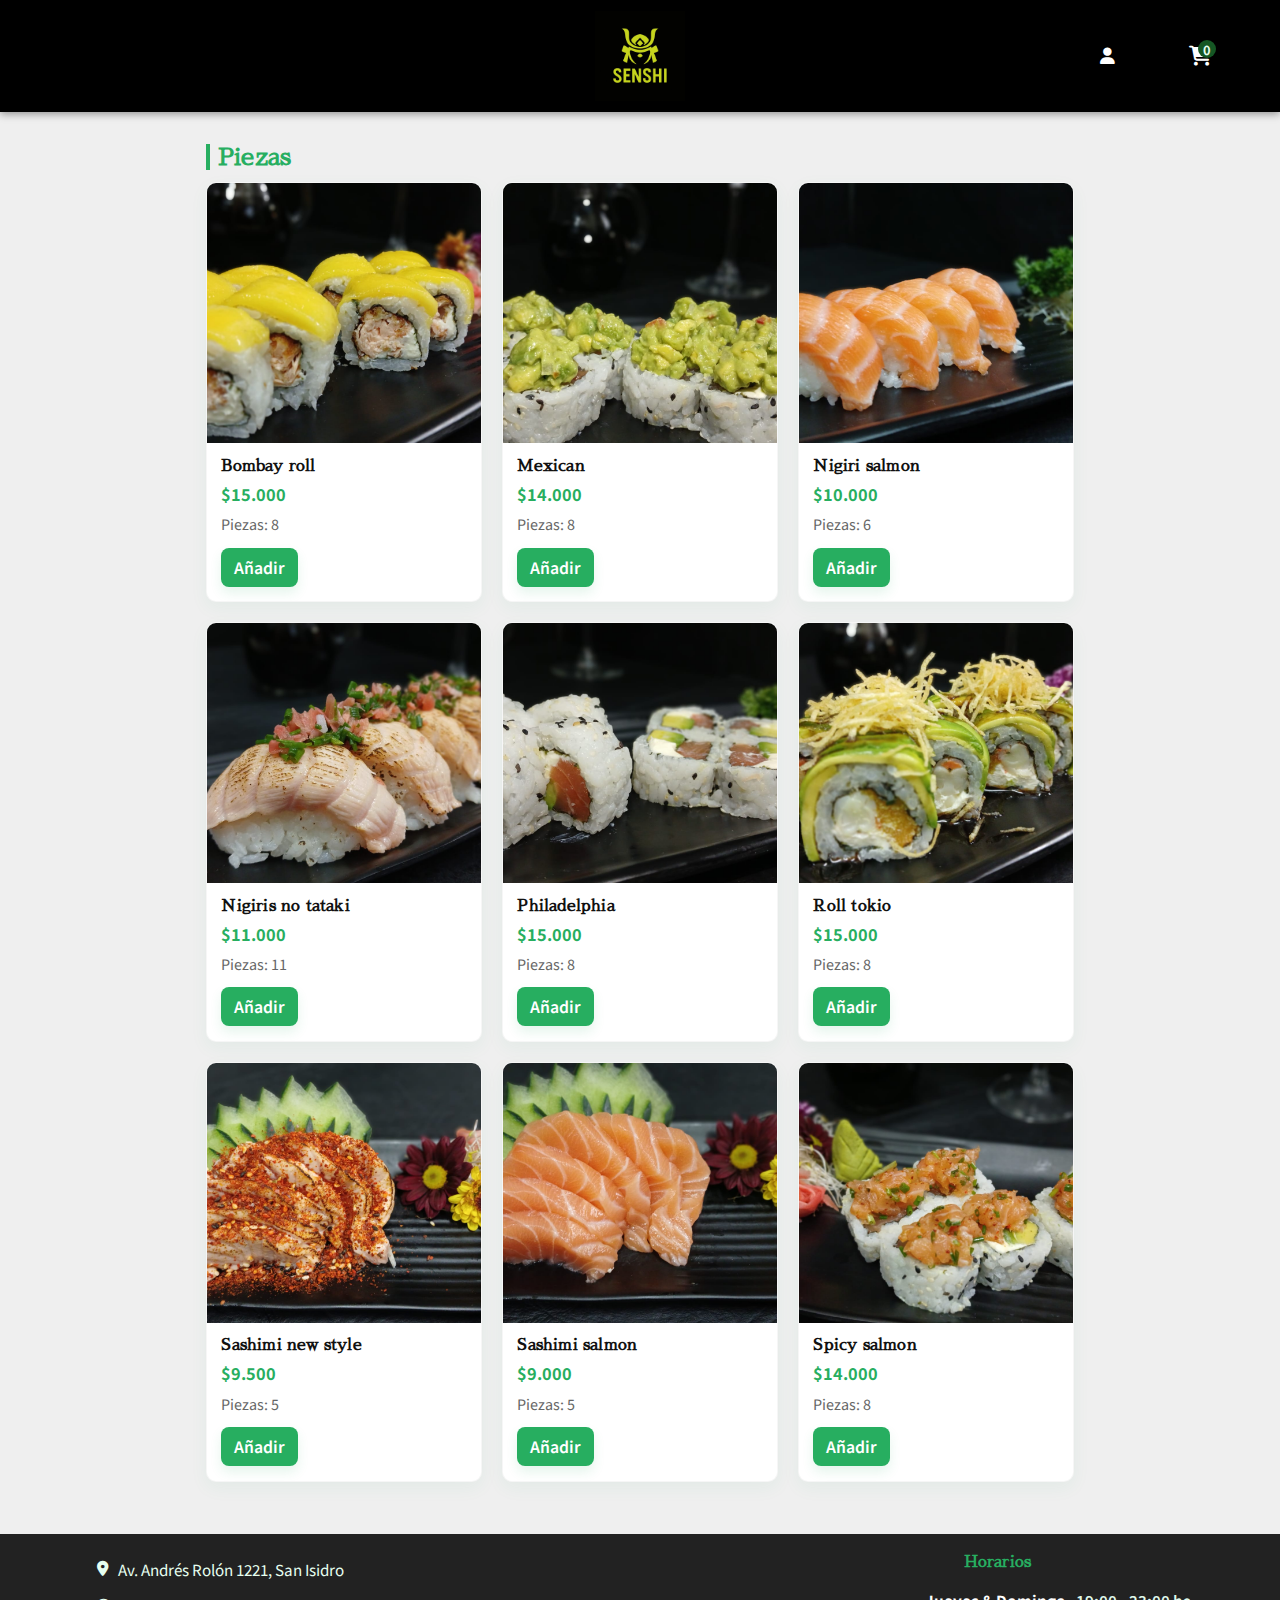
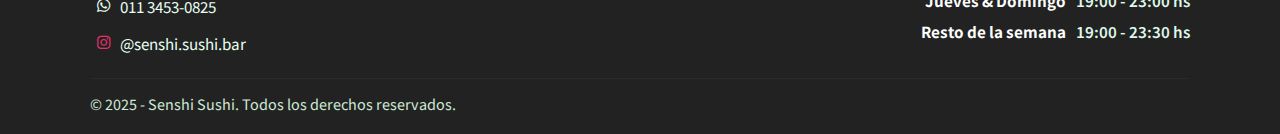
<file: index.html>
<!DOCTYPE html>
<html lang="es">
  <head>
    <meta charset="UTF-8" />
    <meta name="viewport" content="width=device-width, initial-scale=1.0" />
    <title>Senshi sushi</title>
    <link
      href="https://fonts.googleapis.com/css2?family=Sawarabi+Mincho&family=Noto+Sans+JP:wght@300;400;500;700&display=swap"
      rel="stylesheet"
    />
    <link
      rel="stylesheet"
      href="https://cdnjs.cloudflare.com/ajax/libs/font-awesome/6.4.0/css/all.min.css"
    />
    <link rel="stylesheet" href="styles/estilos.css" />
  </head>
  <body>
    <header class="header">
      <nav class="navbar">
        <button
          class="menu-icono hamburger"
          id="menuHamburguesa"
          aria-controls="menuDesplegable"
          aria-expanded="false"
          aria-label="Abrir menú"
        >
          <span class="linea" aria-hidden="true"></span>
          <span class="linea" aria-hidden="true"></span>
          <span class="linea" aria-hidden="true"></span>
        </button>

        <a href="index.html" class="logo" title="Inicio">
          <img src="img/Logo.jpg" alt="Logo del local" />
        </a>

        <button class="carrito" aria-label="Ver carrito">
          <i
            class="fa-solid fa-cart-shopping icono-carrito"
            aria-hidden="true"
          ></i>
          <span class="carrito-contador" aria-hidden="true">0</span>
        </button>

        <a href="login.html" class="user-desktop" title="Perfil">
          <i class="fa-solid fa-user" aria-hidden="true"></i>
        </a>
      </nav>

      <div class="menu-desplegable" id="menuDesplegable" hidden>
        <ul>
          <li>
            <a href="#"
              ><i class="fa-solid fa-user" aria-hidden="true"></i>Tu perfil</a
            >
          </li>
          <li>
            <a href="#"
              ><i class="fa-solid fa-info-circle" aria-hidden="true"></i>Quienes
              somos</a
            >
          </li>
          <li>
            <a href="login.html"
              ><i class="fa-solid fa-right-to-bracket" aria-hidden="true"></i>
              Ingresar</a
            >
          </li>
          <li>
            <a href="registro.html"
              ><i class="fa-solid fa-pen-to-square" aria-hidden="true"></i>
              Registrate</a
            >
          </li>
        </ul>
      </div>
    </header>

    <main class="contenido">
      <section class="piezas">
        <h2>Piezas</h2>

        <div class="grid-piezas">
          <article class="pieza">
            <img src="img/Bombay%20roll.jpg" alt="Bombay roll" />
            <div class="info">
              <h3>Bombay roll</h3>
              <p class="precio">$15.000</p>
              <p class="cantidad">Piezas: 8</p>
              <button class="btn-anadir" aria-label="Añadir Bombay roll">
                Añadir
              </button>
            </div>
          </article>

          <article class="pieza">
            <img src="img/Mexican.jpg" alt="Mexican" />
            <div class="info">
              <h3>Mexican</h3>
              <p class="precio">$14.000</p>
              <p class="cantidad">Piezas: 8</p>
              <button class="btn-anadir" aria-label="Añadir Mexican">
                Añadir
              </button>
            </div>
          </article>

          <article class="pieza">
            <img src="img/Nigiri%20salmon.jpg" alt="Nigiri salmon" />
            <div class="info">
              <h3>Nigiri salmon</h3>
              <p class="precio">$10.000</p>
              <p class="cantidad">Piezas: 6</p>
              <button class="btn-anadir" aria-label="Añadir Nigiri salmon">
                Añadir
              </button>
            </div>
          </article>

          <article class="pieza">
            <img src="img/Nigiris%20no%20tataki.jpg" alt="Nigiris no tataki" />
            <div class="info">
              <h3>Nigiris no tataki</h3>
              <p class="precio">$11.000</p>
              <p class="cantidad">Piezas: 11</p>
              <button class="btn-anadir" aria-label="Añadir Nigiris no tataki">
                Añadir
              </button>
            </div>
          </article>

          <article class="pieza">
            <img src="img/Philadelphia.jpg" alt="Philadelphia" />
            <div class="info">
              <h3>Philadelphia</h3>
              <p class="precio">$15.000</p>
              <p class="cantidad">Piezas: 8</p>
              <button class="btn-anadir" aria-label="Añadir Philadelphia">
                Añadir
              </button>
            </div>
          </article>

          <article class="pieza">
            <img src="img/Roll%20tokio.jpg" alt="Roll tokio" />
            <div class="info">
              <h3>Roll tokio</h3>
              <p class="precio">$15.000</p>
              <p class="cantidad">Piezas: 8</p>
              <button class="btn-anadir" aria-label="Añadir Roll tokio">
                Añadir
              </button>
            </div>
          </article>

          <article class="pieza">
            <img src="img/Sashimi%20new%20style.jpg" alt="Sashimi new style" />
            <div class="info">
              <h3>Sashimi new style</h3>
              <p class="precio">$9.500</p>
              <p class="cantidad">Piezas: 5</p>
              <button class="btn-anadir" aria-label="Añadir Sashimi new style">
                Añadir
              </button>
            </div>
          </article>

          <article class="pieza">
            <img src="img/Sashimi%20salmon.jpg" alt="Sashimi salmon" />
            <div class="info">
              <h3>Sashimi salmon</h3>
              <p class="precio">$9.000</p>
              <p class="cantidad">Piezas: 5</p>
              <button class="btn-anadir" aria-label="Añadir Sashimi salmon">
                Añadir
              </button>
            </div>
          </article>

          <article class="pieza">
            <img src="img/Spicy%20salmon.jpg" alt="Spicy salmon" />
            <div class="info">
              <h3>Spicy salmon</h3>
              <p class="precio">$14.000</p>
              <p class="cantidad">Piezas: 8</p>
              <button class="btn-anadir" aria-label="Añadir Spicy salmon">
                Añadir
              </button>
            </div>
          </article>
        </div>
      </section>
    </main>

    <footer class="footer">
      <div class="footer-container">
        <div class="footer-top">
          <div class="footer-info">
            <div class="contact-links">
              <a
                class="contact-link maps"
                href="https://www.google.com/maps/search/?api=1&query=Av.+Andr%C3%A9s+Rol%C3%B3n+1221%2C+San+Isidro"
                target="_blank"
                rel="noopener"
              >
                <i class="fa-solid fa-location-dot" aria-hidden="true"></i>
                Av. Andrés Rolón 1221, San Isidro
              </a>

              <a
                class="contact-link whatsapp"
                href="https://wa.me/5491134530825"
                target="_blank"
                rel="noopener"
              >
                <i class="fa-brands fa-whatsapp" aria-hidden="true"></i>
                011 3453-0825
              </a>

              <a
                class="contact-link instagram"
                href="https://www.instagram.com/senshi.sushi.bar?igsh=MWZ3MGZzYmhweGZqcw=="
                target="_blank"
                rel="noopener"
              >
                <i class="fa-brands fa-instagram" aria-hidden="true"></i>
                @senshi.sushi.bar
              </a>
            </div>
          </div>

          <div class="footer-horarios" aria-labelledby="horarios-title">
            <h3 id="horarios-title" class="horarios-title">Horarios</h3>

            <ul class="footer-horarios-list" aria-label="Horarios de atención">
              <li class="horarios-group">
                <span class="label">Jueves & Domingo</span>
                <span class="time">19:00 - 23:00 hs</span>
              </li>
              <li class="horarios-group">
                <span class="label">Resto de la semana</span>
                <span class="time">19:00 - 23:30 hs</span>
              </li>
            </ul>
          </div>
        </div>

        <div class="footer-bottom">
          <p class="copyright">
            &copy; 2025 - Senshi Sushi. Todos los derechos reservados.
          </p>
        </div>
      </div>
    </footer>

    <script>
      const menuHamburguesa = document.getElementById('menuHamburguesa')
      const menuDesplegable = document.getElementById('menuDesplegable')

      function abrirMenu() {
        menuDesplegable.removeAttribute('hidden')

        void menuDesplegable.offsetWidth
        menuDesplegable.classList.add('activo')
        menuHamburguesa.setAttribute('aria-expanded', 'true')
      }

      function cerrarMenu() {
        menuDesplegable.classList.remove('activo')
        menuHamburguesa.setAttribute('aria-expanded', 'false')

        const duracion = 220
        setTimeout(() => menuDesplegable.setAttribute('hidden', ''), duracion)
      }

      function toggleMenu(e) {
        e?.stopPropagation()
        if (menuDesplegable.classList.contains('activo')) cerrarMenu()
        else abrirMenu()
      }

      menuHamburguesa.addEventListener('click', toggleMenu)

      document.addEventListener('click', (e) => {
        if (
          !menuHamburguesa.contains(e.target) &&
          !menuDesplegable.contains(e.target)
        ) {
          if (menuDesplegable.classList.contains('activo')) cerrarMenu()
        }
      })

      document.addEventListener('keydown', (e) => {
        if (
          e.key === 'Escape' &&
          menuDesplegable.classList.contains('activo')
        ) {
          cerrarMenu()
          menuHamburguesa.focus()
        }
      })
    </script>
  </body>
</html>
</file>
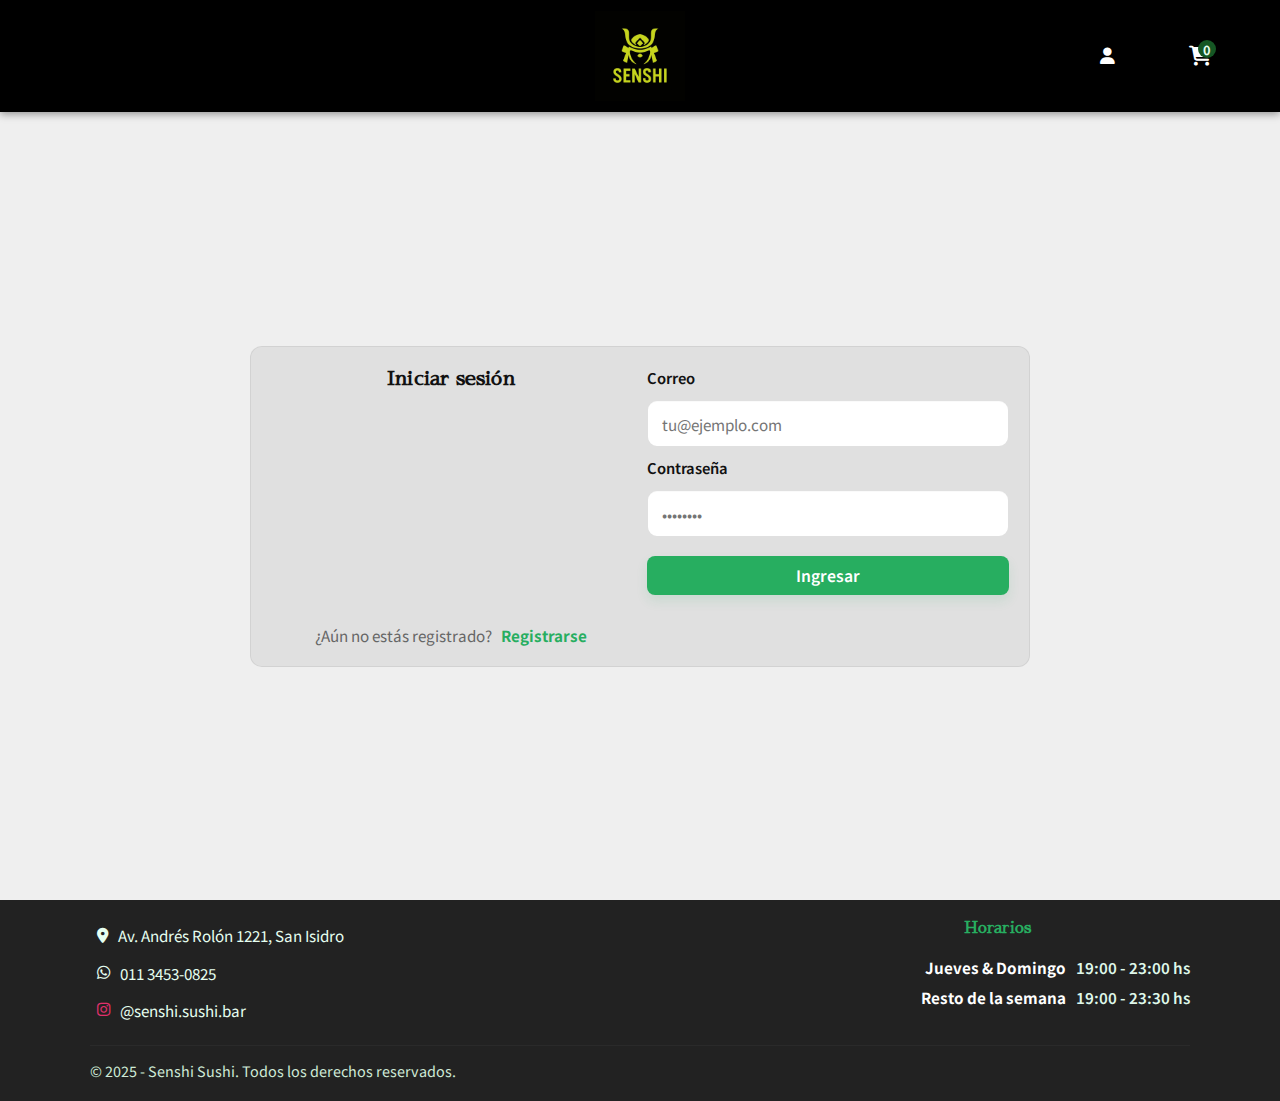
<file: login.html>
<!DOCTYPE html>
<html lang="es">
  <head>
    <meta charset="utf-8" />
    <meta name="viewport" content="width=device-width,initial-scale=1" />
    <title>Login - Senshi Sushi</title>
    <link
      href="https://fonts.googleapis.com/css2?family=Sawarabi+Mincho&family=Noto+Sans+JP:wght@300;400;500;700&display=swap"
      rel="stylesheet"
    />
    <link
      rel="stylesheet"
      href="https://cdnjs.cloudflare.com/ajax/libs/font-awesome/6.4.0/css/all.min.css"
    />
    <link rel="stylesheet" href="styles/estilos.css" />
  </head>
  <body>
    <header class="header">
      <nav class="navbar">
        <button
          class="menu-icono hamburger"
          id="menuHamburguesa"
          aria-controls="menuDesplegable"
          aria-expanded="false"
          aria-label="Abrir menú"
        >
          <span class="linea" aria-hidden="true"></span>
          <span class="linea" aria-hidden="true"></span>
          <span class="linea" aria-hidden="true"></span>
        </button>

        <a href="index.html" class="logo" title="Inicio">
          <img src="img/Logo.jpg" alt="Logo del local" />
        </a>

        <button class="carrito" aria-label="Ver carrito">
          <i
            class="fa-solid fa-cart-shopping icono-carrito"
            aria-hidden="true"
          ></i>
          <span class="carrito-contador" aria-hidden="true">0</span>
        </button>

        <a href="login.html" class="user-desktop" title="Perfil">
          <i class="fa-solid fa-user" aria-hidden="true"></i>
        </a>
      </nav>

      <div class="menu-desplegable" id="menuDesplegable" hidden>
        <ul>
          <li>
            <a href="#"
              ><i class="fa-solid fa-user" aria-hidden="true"></i>Tu perfil</a
            >
          </li>
          <li>
            <a href="#"
              ><i class="fa-solid fa-info-circle" aria-hidden="true"></i>Quienes
              somos</a
            >
          </li>
          <li>
            <a href="login.html"
              ><i class="fa-solid fa-right-to-bracket" aria-hidden="true"></i>
              Ingresar</a
            >
          </li>
          <li>
            <a href="registro.html"
              ><i class="fa-solid fa-pen-to-square" aria-hidden="true"></i>
              Registrate</a
            >
          </li>
        </ul>
      </div>
    </header>

    <main class="contenido">
      <div class="auth-container">
        <div class="auth-card card">
          <h2 style="text-align: center; margin-bottom: 0.6rem">
            Iniciar sesión
          </h2>

          <form action="#" method="post" novalidate>
            <label for="email">Correo</label>
            <input
              id="email"
              name="email"
              type="email"
              required
              placeholder="tu@ejemplo.com"
            />

            <label for="password">Contraseña</label>
            <input
              id="password"
              name="password"
              type="password"
              required
              placeholder="••••••••"
            />

            <button
              type="submit"
              class="btn-anadir"
              style="width: 100%; margin-top: 0.6rem"
            >
              Ingresar
            </button>
          </form>

          <p
            style="
              text-align: center;
              margin-top: 0.8rem;
              font-size: 0.95rem;
              color: #666;
            "
          >
            ¿Aún no estás registrado?
            <a
              href="registro.html"
              style="
                color: var(--primary, #27ae60);
                text-decoration: none;
                margin-left: 6px;
              "
              >Registrarse</a
            >
          </p>
        </div>
      </div>
    </main>

    <footer class="footer">
      <div class="footer-container">
        <div class="footer-top">
          <div class="footer-info">
            <div class="contact-links">
              <a
                class="contact-link maps"
                href="https://www.google.com/maps/search/?api=1&query=Av.+Andr%C3%A9s+Rol%C3%B3n+1221%2C+San+Isidro"
                target="_blank"
                rel="noopener"
              >
                <i class="fa-solid fa-location-dot" aria-hidden="true"></i>
                Av. Andrés Rolón 1221, San Isidro
              </a>

              <a
                class="contact-link whatsapp"
                href="https://wa.me/5491134530825"
                target="_blank"
                rel="noopener"
              >
                <i class="fa-brands fa-whatsapp" aria-hidden="true"></i>
                011 3453-0825
              </a>

              <a
                class="contact-link instagram"
                href="https://www.instagram.com/senshi.sushi.bar?igsh=MWZ3MGZzYmhweGZqcw=="
                target="_blank"
                rel="noopener"
              >
                <i class="fa-brands fa-instagram" aria-hidden="true"></i>
                @senshi.sushi.bar
              </a>
            </div>
          </div>

          <div class="footer-horarios" aria-labelledby="horarios-title">
            <h3 id="horarios-title" class="horarios-title">Horarios</h3>

            <ul class="footer-horarios-list" aria-label="Horarios de atención">
              <li class="horarios-group">
                <span class="label">Jueves & Domingo</span>
                <span class="time">19:00 - 23:00 hs</span>
              </li>
              <li class="horarios-group">
                <span class="label">Resto de la semana</span>
                <span class="time">19:00 - 23:30 hs</span>
              </li>
            </ul>
          </div>
        </div>

        <div class="footer-bottom">
          <p class="copyright">
            &copy; 2025 - Senshi Sushi. Todos los derechos reservados.
          </p>
        </div>
      </div>
    </footer>

    <script>
      const menuHamburguesa = document.getElementById('menuHamburguesa')
      const menuDesplegable = document.getElementById('menuDesplegable')

      function abrirMenu() {
        menuDesplegable.removeAttribute('hidden')
        void menuDesplegable.offsetWidth
        menuDesplegable.classList.add('activo')
        menuHamburguesa.setAttribute('aria-expanded', 'true')
      }
      function cerrarMenu() {
        menuDesplegable.classList.remove('activo')
        menuHamburguesa.setAttribute('aria-expanded', 'false')
        setTimeout(() => menuDesplegable.setAttribute('hidden', ''), 220)
      }
      function toggleMenu(e) {
        e?.stopPropagation()
        if (menuDesplegable.classList.contains('activo')) cerrarMenu()
        else abrirMenu()
      }
      menuHamburguesa.addEventListener('click', toggleMenu)
      document.addEventListener('click', (e) => {
        if (
          !menuHamburguesa.contains(e.target) &&
          !menuDesplegable.contains(e.target)
        ) {
          if (menuDesplegable.classList.contains('activo')) cerrarMenu()
        }
      })
      document.addEventListener('keydown', (e) => {
        if (
          e.key === 'Escape' &&
          menuDesplegable.classList.contains('activo')
        ) {
          cerrarMenu()
          menuHamburguesa.focus()
        }
      })
    </script>
  </body>
</html>
</file>
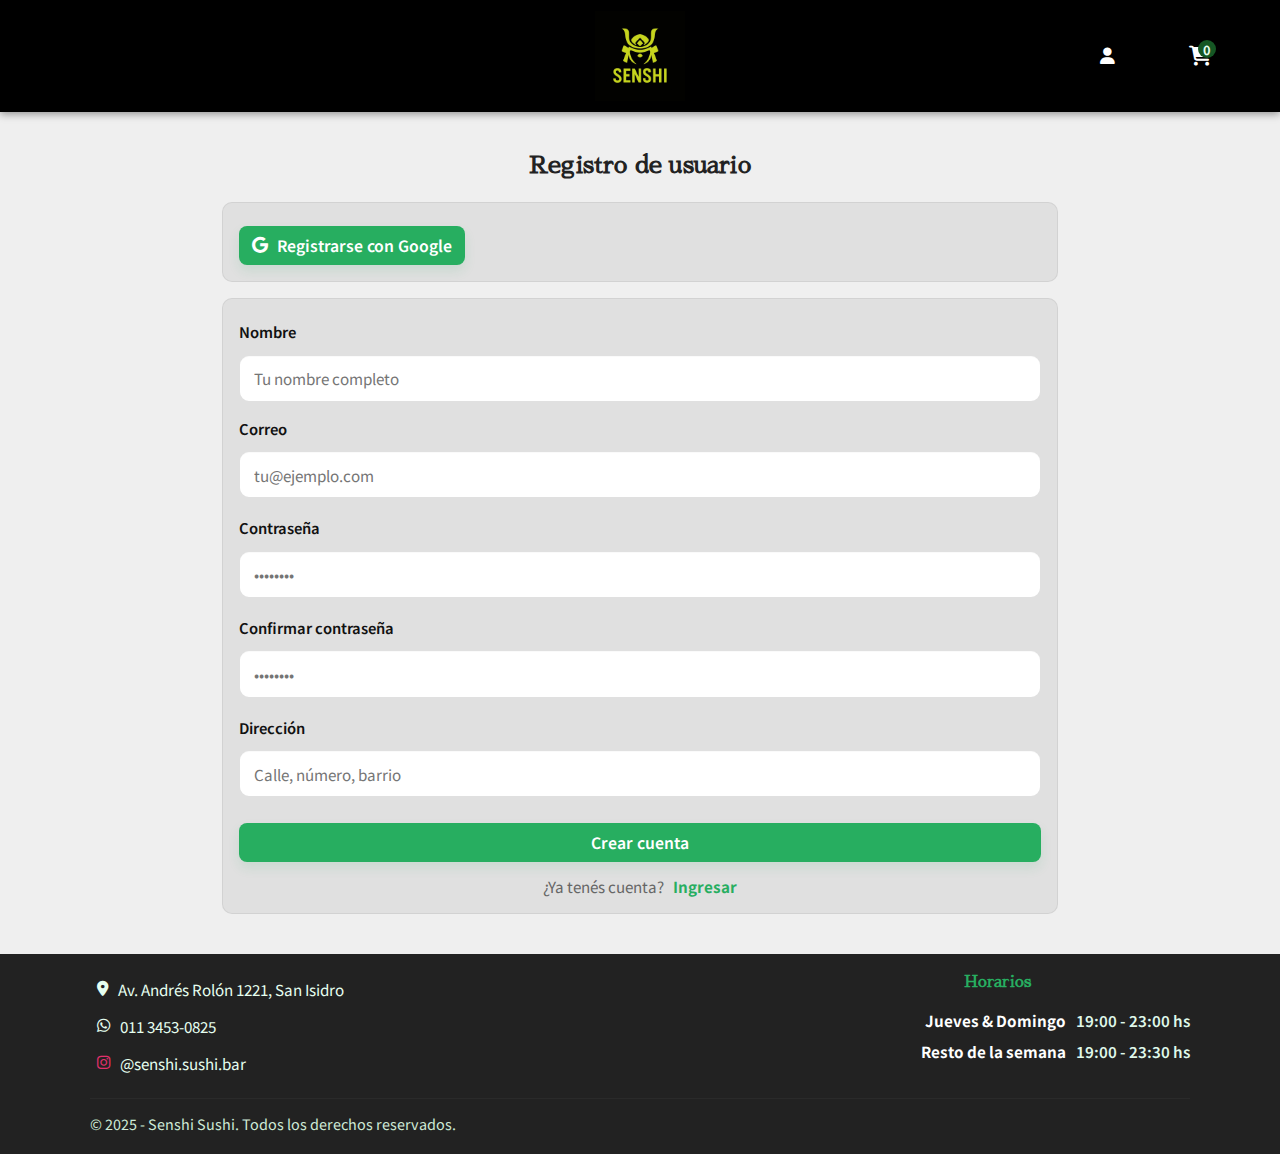
<file: registro.html>
<!DOCTYPE html>
<html lang="es">
  <head>
    <meta charset="utf-8" />
    <meta name="viewport" content="width=device-width,initial-scale=1" />
    <title>Registro - Senshi Sushi</title>
    <link
      href="https://fonts.googleapis.com/css2?family=Sawarabi+Mincho&family=Noto+Sans+JP:wght@300;400;500;700&display=swap"
      rel="stylesheet"
    />
    <link
      rel="stylesheet"
      href="https://cdnjs.cloudflare.com/ajax/libs/font-awesome/6.4.0/css/all.min.css"
    />
    <link rel="stylesheet" href="styles/estilos.css" />
  </head>
  <body>
    <header class="header">
      <nav class="navbar">
        <button
          class="menu-icono hamburger"
          id="menuHamburguesa"
          aria-controls="menuDesplegable"
          aria-expanded="false"
          aria-label="Abrir menú"
        >
          <span class="linea" aria-hidden="true"></span>
          <span class="linea" aria-hidden="true"></span>
          <span class="linea" aria-hidden="true"></span>
        </button>

        <a href="index.html" class="logo" title="Inicio">
          <img src="img/Logo.jpg" alt="Logo del local" />
        </a>

        <button class="carrito" aria-label="Ver carrito">
          <i
            class="fa-solid fa-cart-shopping icono-carrito"
            aria-hidden="true"
          ></i>
          <span class="carrito-contador" aria-hidden="true">0</span>
        </button>

        <a href="login.html" class="user-desktop" title="Perfil">
          <i class="fa-solid fa-user" aria-hidden="true"></i>
        </a>
      </nav>

      <div class="menu-desplegable" id="menuDesplegable" hidden>
        <ul>
          <li>
            <a href="#"
              ><i class="fa-solid fa-user" aria-hidden="true"></i>Tu perfil</a
            >
          </li>
          <li>
            <a href="#"
              ><i class="fa-solid fa-info-circle" aria-hidden="true"></i>Quienes
              somos</a
            >
          </li>
          <li>
            <a href="login.html"
              ><i class="fa-solid fa-right-to-bracket" aria-hidden="true"></i>
              Ingresar</a
            >
          </li>
          <li>
            <a href="registro.html"
              ><i class="fa-solid fa-pen-to-square" aria-hidden="true"></i>
              Registrate</a
            >
          </li>
        </ul>
      </div>
    </header>

    <main class="contenido">
      <div
        style="
          max-width: 920px;
          margin: 2.5rem auto;
          padding: 0 1rem;
          display: grid;
          grid-template-columns: 1fr;
          gap: 1rem;
        "
      >
        <h2 style="text-align: center; margin: 0 0 0.5rem">
          Registro de usuario
        </h2>

        <div
          style="
            display: grid;
            gap: 1rem;
            grid-template-columns: 1fr;
            align-items: start;
          "
        >
          <div
            class="card auth-form"
            style="padding: 1rem; border-radius: 10px"
          >
            <button
              id="btnGoogle"
              class="btn-anadir"
              type="button"
              style="
                display: flex;
                align-items: center;
                gap: 0.6rem;
                justify-content: center;
              "
            >
              <i class="fa-brands fa-google" aria-hidden="true"></i>
              Registrarse con Google
            </button>
          </div>

          <div
            class="card auth-form"
            style="padding: 1rem; border-radius: 10px"
          >
            <form action="#" method="post" novalidate>
              <label
                for="r-nombre"
                style="display: block; margin-top: 0.4rem; font-weight: 600"
                >Nombre</label
              >
              <input
                id="r-nombre"
                name="nombre"
                type="text"
                required
                placeholder="Tu nombre completo"
              />

              <label
                for="r-email"
                style="display: block; margin-top: 0.4rem; font-weight: 600"
                >Correo</label
              >
              <input
                id="r-email"
                name="email"
                type="email"
                required
                placeholder="tu@ejemplo.com"
              />

              <label
                for="r-password"
                style="display: block; margin-top: 0.6rem; font-weight: 600"
                >Contraseña</label
              >
              <input
                id="r-password"
                name="password"
                type="password"
                required
                placeholder="••••••••"
              />

              <label
                for="r-password2"
                style="display: block; margin-top: 0.6rem; font-weight: 600"
                >Confirmar contraseña</label
              >
              <input
                id="r-password2"
                name="password2"
                type="password"
                required
                placeholder="••••••••"
              />

              <label
                for="direccion"
                style="display: block; margin-top: 0.6rem; font-weight: 600"
                >Dirección</label
              >
              <input
                id="direccion"
                name="direccion"
                type="text"
                placeholder="Calle, número, barrio"
              />

              <button
                type="submit"
                class="btn-anadir"
                style="width: 100%; margin-top: 1rem"
              >
                Crear cuenta
              </button>
            </form>

            <p
              style="
                text-align: center;
                margin-top: 0.8rem;
                font-size: 0.95rem;
                color: #666;
              "
            >
              ¿Ya tenés cuenta?
              <a
                href="login.html"
                style="
                  color: var(--primary, #27ae60);
                  text-decoration: none;
                  margin-left: 6px;
                "
                >Ingresar</a
              >
            </p>
          </div>
        </div>
      </div>
    </main>

    <footer class="footer">
      <div class="footer-container">
        <div class="footer-top">
          <div class="footer-info">
            <div class="contact-links">
              <a
                class="contact-link maps"
                href="https://www.google.com/maps/search/?api=1&query=Av.+Andr%C3%A9s+Rol%C3%B3n+1221%2C+San+Isidro"
                target="_blank"
                rel="noopener"
              >
                <i class="fa-solid fa-location-dot" aria-hidden="true"></i>
                Av. Andrés Rolón 1221, San Isidro
              </a>

              <a
                class="contact-link whatsapp"
                href="https://wa.me/5491134530825"
                target="_blank"
                rel="noopener"
              >
                <i class="fa-brands fa-whatsapp" aria-hidden="true"></i>
                011 3453-0825
              </a>

              <a
                class="contact-link instagram"
                href="https://www.instagram.com/senshi.sushi.bar?igsh=MWZ3MGZzYmhweGZqcw=="
                target="_blank"
                rel="noopener"
              >
                <i class="fa-brands fa-instagram" aria-hidden="true"></i>
                @senshi.sushi.bar
              </a>
            </div>
          </div>

          <div class="footer-horarios" aria-labelledby="horarios-title">
            <h3 id="horarios-title" class="horarios-title">Horarios</h3>

            <ul class="footer-horarios-list" aria-label="Horarios de atención">
              <li class="horarios-group">
                <span class="label">Jueves & Domingo</span>
                <span class="time">19:00 - 23:00 hs</span>
              </li>
              <li class="horarios-group">
                <span class="label">Resto de la semana</span>
                <span class="time">19:00 - 23:30 hs</span>
              </li>
            </ul>
          </div>
        </div>

        <div class="footer-bottom">
          <p class="copyright">
            &copy; 2025 - Senshi Sushi. Todos los derechos reservados.
          </p>
        </div>
      </div>
    </footer>

    <script>
      const menuHamburguesa = document.getElementById('menuHamburguesa')
      const menuDesplegable = document.getElementById('menuDesplegable')

      function abrirMenu() {
        menuDesplegable.removeAttribute('hidden')
        void menuDesplegable.offsetWidth
        menuDesplegable.classList.add('activo')
        menuHamburguesa.setAttribute('aria-expanded', 'true')
      }
      function cerrarMenu() {
        menuDesplegable.classList.remove('activo')
        menuHamburguesa.setAttribute('aria-expanded', 'false')
        setTimeout(() => menuDesplegable.setAttribute('hidden', ''), 220)
      }
      function toggleMenu(e) {
        e?.stopPropagation()
        if (menuDesplegable.classList.contains('activo')) cerrarMenu()
        else abrirMenu()
      }
      menuHamburguesa.addEventListener('click', toggleMenu)
      document.addEventListener('click', (e) => {
        if (
          !menuHamburguesa.contains(e.target) &&
          !menuDesplegable.contains(e.target)
        ) {
          if (menuDesplegable.classList.contains('activo')) cerrarMenu()
        }
      })
      document.addEventListener('keydown', (e) => {
        if (
          e.key === 'Escape' &&
          menuDesplegable.classList.contains('activo')
        ) {
          cerrarMenu()
          menuHamburguesa.focus()
        }
      })
    </script>
  </body>
</html>
</file>
<file: styles/estilos.css>
* {
  margin: 0;
  padding: 0;
  box-sizing: border-box;
}

body {
  font-family: 'Segoe UI', Arial, sans-serif;
  background: #fafafa;
  color: #222;
}

body {
  background-color: #f8f8f8;
  color: #333;
}

.header {
  background: #000;
  color: #fff;
  box-shadow: 0 2px 8px rgba(0, 0, 0, 0.4);
}

.navbar {
  display: flex;
  align-items: center;
  justify-content: space-between;
  padding: 0.7rem 1.2rem;
  max-width: 900px;
  margin: 0 auto;
  position: relative;
}

.menu-icono,
.carrito {
  width: 40px;
  height: 40px;
  display: inline-flex;
  align-items: center;
  justify-content: center;
  background: transparent;
  border: none;
  cursor: pointer;
  padding: 0;
  color: #fff;
}

.icono-menu,
.icono-carrito {
  font-size: 1.25rem;
  line-height: 1;
  width: 28px;
  height: 28px;
  display: inline-flex;
  align-items: center;
  justify-content: center;
  pointer-events: none;
  color: #fff !important;
}

.logo img {
  height: 56px;
  width: auto;
  display: block;
}

.carrito {
  position: relative;
}

.carrito-contador {
  position: absolute;
  top: 4px;
  right: 4px;
  background: #d32f2f;
  color: #fff;
  font-size: 0.8rem;
  border-radius: 50%;
  width: 18px;
  height: 18px;
  display: flex;
  align-items: center;
  justify-content: center;
  z-index: 2;
}

.menu-desplegable {
  position: absolute;
  top: 60px;
  left: 0;
  width: 100%;
  background: #fff;
  box-shadow: 0 4px 16px rgba(0, 0, 0, 0.08);
  z-index: 60;

  display: block;
  visibility: hidden;
  opacity: 0;
  transform: translateY(-8px);
  transition: opacity 200ms ease, transform 200ms ease,
    visibility 0s linear 200ms;
  pointer-events: none;
}

.menu-desplegable.activo {
  display: block !important;
  visibility: visible;
  opacity: 1;
  transform: translateY(0);
  transition-delay: 0s;
  pointer-events: auto;
}

.menu-desplegable[hidden] {
  visibility: hidden;
  opacity: 0;
  pointer-events: none;
}

.menu-desplegable ul {
  list-style: none;
  padding: 1rem 0;
}

.menu-desplegable li {
  padding: 0;
}

.menu-desplegable a {
  display: block;
  padding: 0.8rem 1.5rem;
  text-decoration: none;
  color: #222;
  font-size: 1rem;
  transition: color 150ms ease, background-color 150ms ease;
  border-radius: 6px;
}

.menu-desplegable li:hover {
  background: rgba(39, 174, 96, 0.06);
}

.menu-desplegable a:hover,
.menu-desplegable li:hover a,
.menu-desplegable a:focus {
  color: var(--primary);
  outline: none;
}

.menu-desplegable a i {
  margin-right: 0.6rem;
  width: 1.05rem;
  text-align: center;
  color: var(--primary, #27ae60);
}

.contenido {
  max-width: 900px;
  margin: 2rem auto;
  padding: 0 1rem;
}

.contenido > div {
  max-width: 1200px !important;
  width: 100%;
  margin: 2.5rem auto !important;
  padding: 0 1rem !important;
  box-sizing: border-box;
  display: grid;
  gap: 1rem;
}

.card {
  background: var(--card-bg, #fff);
  border-radius: 12px;
  padding: 1.25rem;
  box-shadow: 0 8px 20px rgba(0, 0, 0, 0.06);
  border: 1px solid rgba(0, 0, 0, 0.04);
}

.contenido > div > div {
  display: grid;
  gap: 1rem;
  grid-template-columns: 1fr;
}
@media (min-width: 900px) {
  .contenido > div > div {
    grid-template-columns: 360px 1fr;
    align-items: start;
  }
}

.card form {
  display: flex;
  flex-direction: column;
  gap: 0.6rem;
}

.card label {
  font-size: 0.92rem;
  color: #333;
  margin-bottom: 0.18rem;
  font-weight: 600;
}

.card input[type='text'],
.card input[type='email'],
.card input[type='password'],
.card input[type='tel'],
.card textarea {
  width: 100%;
  padding: 0.72rem 0.9rem;
  border: 1px solid rgba(0, 0, 0, 0.12);
  border-radius: 10px;
  background: #fff;
  color: #111;
  font-size: 0.95rem;
  box-shadow: inset 0 1px 0 rgba(0, 0, 0, 0.02);
  transition: border-color 150ms ease, box-shadow 150ms ease,
    transform 120ms ease;
  box-sizing: border-box;
}

.card textarea {
  min-height: 90px;
  resize: vertical;
}

.card input:focus,
.card textarea:focus {
  outline: none;
  border-color: var(--primary, #27ae60);
  box-shadow: 0 6px 18px rgba(39, 174, 96, 0.08);
  transform: translateY(-1px);
}

.btn-anadir {
  display: inline-flex;
  align-items: center;
  justify-content: center;
  gap: 0.5rem;
  background: var(--primary, #27ae60);
  color: #fff;
  border: none;
  padding: 0.65rem 0.9rem;
  border-radius: 10px;
  cursor: pointer;
  font-weight: 700;
  font-size: 0.98rem;
  transition: background 130ms ease, transform 110ms ease, box-shadow 110ms ease;
  box-shadow: 0 8px 18px rgba(39, 174, 96, 0.12);
}

.btn-anadir:hover {
  background: var(--primary-dark, #1f8a4a);
  transform: translateY(-3px);
  box-shadow: 0 12px 28px rgba(39, 174, 96, 0.14);
}

.btn-anadir .fa-google,
.card .fa-google {
  font-size: 1.05rem;
}

.card p {
  margin: 0.5rem 0 0;
  font-size: 0.95rem;
  color: #666;
}
.card p a {
  color: var(--primary, #27ae60);
  text-decoration: none;
  font-weight: 700;
}

.auth-card,
.card {
  width: 100%;
  box-sizing: border-box;
}
.auth-card,
.card.auth-form {
  background: #e0e0e0;
  color: #111;
  border-radius: 12px;
  padding: 1.25rem;
  border: 1px solid rgba(0, 0, 0, 0.06);
  box-shadow: none;
}

.auth-card h2,
.card.auth-form h2 {
  margin: 0 0 0.9rem;
  text-align: center;
  color: #111;
  font-weight: 700;
  font-size: 1.25rem;
}

.auth-card label,
.card.auth-form label,
.auth-card input,
.card.auth-form input,
.auth-card textarea,
.card.auth-form textarea {
  color: #111;
}

.auth-card input,
.card.auth-form input,
.auth-card textarea,
.card.auth-form textarea {
  background: #fff;
  border: 1px solid rgba(0, 0, 0, 0.12);
  color: #111;
}

.auth-container,
.auth-card {
  box-sizing: border-box;
}

.footer {
  background: #222;
  color: #fff;
  padding: 1.25rem 1rem;
  font-size: 0.95rem;
}

.footer-container {
  max-width: 1100px;
  margin: 0 auto;
  width: 100%;
}

.footer-top {
  display: flex;
  flex-direction: column;
  gap: 1rem;
  align-items: stretch;
  justify-content: space-between;
}

.footer-info .contact-links {
  display: flex;
  flex-direction: column;
  gap: 0.45rem;
  align-items: flex-start;
}

.footer-horarios {
  display: flex;
  flex-direction: column;
  gap: 0.6rem;
  align-items: center;
  padding: 0;
  margin: 0;
}

.horarios-title {
  margin: 0 0 0.25rem 0;
  color: var(--primary, #27ae60);
  font-size: 1rem;
  text-align: center;
  width: 100%;
  font-weight: 600;
}

.footer-horarios-list {
  list-style: none;
  padding: 0;
  margin: 0;
  display: flex;
  flex-direction: column;
  gap: 0.35rem;
  align-items: center;
}

.footer-horarios-list li.horarios-group {
  display: flex;
  gap: 0.6rem;
  align-items: baseline;
  justify-content: center;
  color: #e6fff0;
}

.footer-horarios-list .label {
  font-weight: 700;
  color: #fff;
}

.footer-horarios-list .time {
  color: #dff8ea;
  font-weight: 600;
}

.contact-link.instagram i {
  color: #e1306c;
}
.contact-link.instagram {
  color: #e6fff0;
}

.footer-bottom {
  margin-top: 1rem;
  border-top: 1px solid rgba(255, 255, 255, 0.04);
  padding-top: 0.9rem;
  text-align: center;
  color: #cfead7;
  font-size: 0.9rem;
}

.footer-horarios .horarios-title {
  display: block;
  margin: 0 0 0.5rem;
  text-align: center;
  width: 100%;
}

@media (min-width: 700px) {
  .footer-horarios {
    align-items: flex-end;
  }
  .footer-horarios .horarios-title {
    align-self: center;
    max-width: 220px;
    margin-left: auto;
    margin-right: auto;
    text-align: center;
  }
  .footer-horarios-list {
    align-items: flex-end;
  }
}

@media (min-width: 700px) {
  .footer-top {
    flex-direction: row;
    gap: 2rem;
    align-items: flex-start;
  }
  .footer-info {
    flex: 1 1 60%;
  }
  .footer-horarios {
    flex: 0 0 35%;
    text-align: right;
    align-items: flex-end;
  }
  .horarios-title {
    text-align: center;
    width: 100%;
    margin-bottom: 0.6rem;
  }
  .footer-horarios-list {
    align-items: flex-end;
  }
  .footer-bottom {
    text-align: left;
    margin-top: 1.25rem;
  }
}

.contact-link {
  color: #e6fff0;
  text-decoration: none;
  padding: 0.25rem 0.45rem;
  border-radius: 6px;
  display: inline-flex;
  gap: 0.6rem;
  align-items: center;
}
.contact-link:hover {
  background: rgba(39, 174, 96, 0.08);
  color: #fff;
}

.carrito-contador {
  background: #155724;
  color: #e6fff0;
  font-weight: 700;
}

@media (min-width: 601px) and (max-width: 1024px) {
  .navbar {
    justify-content: space-between;
    padding: 0.9rem 1.2rem;
    max-width: 1100px;
  }

  .menu-icono {
    display: inline-flex;
  }

  .logo img {
    height: 72px;
  }

  .carrito {
    position: relative;
    right: 0;
  }

  .menu-desplegable {
    display: none;
    opacity: 0;
    pointer-events: none;
  }
}

@media (min-width: 1025px) {
  .navbar {
    justify-content: center;
    gap: 140px;
    max-width: 1200px;
  }

  .menu-icono {
    display: none;
  }

  .logo img {
    height: 90px;
  }

  .carrito {
    position: absolute;
    right: 40px;
  }

  .menu-desplegable {
    display: none !important;
  }
}

@media (max-width: 600px) {
  .navbar {
    padding: 0.7rem 0.7rem;
  }
  .logo img {
    height: 44px;
  }
  .menu-desplegable {
    display: none;
    opacity: 0;
    pointer-events: none;
  }
}

.menu-icono.hamburger {
  display: inline-flex;
  flex-direction: column;
  align-items: center;
  justify-content: center;
  width: 40px;
  height: 40px;
  background: transparent;
  border: none;
  padding: 0;
  cursor: pointer;
  z-index: 50;
}

.menu-icono.hamburger .linea {
  display: block;
  width: 22px;
  height: 2px;
  background: #fff !important;
  margin: 3px 0;
  border-radius: 2px;
  transition: background-color 180ms ease, opacity 180ms ease,
    transform 200ms ease;
  pointer-events: none;
}

.menu-icono.hamburger:focus {
  outline: none;
  box-shadow: none;
}

@media (max-width: 1024px) {
  .menu-icono.hamburger {
    display: inline-flex !important;
  }
}
@media (min-width: 1025px) {
  .menu-icono.hamburger {
    display: none;
  }
}

.grid-piezas {
  display: grid;
  gap: 1rem;
  grid-template-columns: repeat(auto-fill, minmax(200px, 1fr));
  align-items: start;
}

.pieza {
  background: #fff;
  border-radius: 8px;
  overflow: hidden;
  display: flex;
  flex-direction: column;
  box-shadow: 0 1px 6px rgba(0, 0, 0, 0.04);
}

.pieza img {
  width: 100%;
  height: 180px;
  object-fit: cover;
  display: block;
}

.pieza .info {
  padding: 0.75rem 0.9rem;
}

@media (min-width: 601px) and (max-width: 1024px) {
  .grid-piezas {
    grid-template-columns: repeat(auto-fill, minmax(220px, 1fr));
    gap: 1.1rem;
  }
  .pieza img {
    height: 220px;
  }
}

@media (min-width: 1025px) {
  .grid-piezas {
    grid-template-columns: repeat(auto-fill, minmax(240px, 1fr));
    gap: 1.25rem;
  }
  .pieza img {
    height: 260px;
  }
}

:root {
  --primary: #27ae60;
  --primary-dark: #1f8a4a;
  --muted-bg: #f6fff7;
  --card-bg: #ffffff;
  --text: #222;
}

body {
  background: linear-gradient(180deg, #fbfffb 0%, var(--muted-bg) 100%);
  color: var(--text);
}

.piezas h2 {
  color: var(--primary);
  font-size: 1.5rem;
  margin: 1rem 0 0.75rem;
  padding-left: 0.5rem;
  border-left: 4px solid var(--primary);
  font-weight: 600;
}

.pieza {
  background: var(--card-bg);
  border-radius: 10px;
  overflow: hidden;
  display: flex;
  flex-direction: column;
  box-shadow: 0 6px 18px rgba(39, 174, 96, 0.06);
  transition: transform 180ms ease, box-shadow 180ms ease;
  border: 1px solid rgba(34, 34, 34, 0.04);
}

.pieza:hover {
  transform: translateY(-6px);
  box-shadow: 0 12px 30px rgba(39, 174, 96, 0.1);
}

.pieza img {
  width: 100%;
  height: 180px;
  object-fit: cover;
  display: block;
  background: #eee;
}

.pieza .info {
  padding: 0.9rem;
  display: flex;
  flex-direction: column;
  gap: 0.45rem;
  flex-grow: 1;
}

.pieza .info h3 {
  font-size: 1rem;
  margin: 0;
  color: #111;
}

.precio {
  font-weight: 700;
  color: var(--primary);
  font-size: 1.02rem;
}

.cantidad {
  color: #666;
  font-size: 0.9rem;
}

.btn-anadir {
  margin-top: 0.4rem;
  background: var(--primary);
  color: #fff;
  border: none;
  padding: 0.5rem 0.8rem;
  border-radius: 8px;
  cursor: pointer;
  font-weight: 600;
  align-self: start;
  transition: background 150ms ease, transform 120ms ease;
  box-shadow: 0 6px 12px rgba(39, 174, 96, 0.12);
}

.btn-anadir:hover {
  background: var(--primary-dark);
  transform: translateY(-2px);
}

@media (max-width: 600px) {
  .pieza img {
    height: 160px;
  }
  .btn-anadir {
    padding: 0.45rem 0.7rem;
  }
}

@media (min-width: 601px) and (max-width: 1024px) {
  .pieza img {
    height: 220px;
  }
}

@media (min-width: 1025px) {
  .pieza img {
    height: 260px;
  }
}

footer .footer-horarios {
  list-style: none !important;
  margin: 0 !important;
  padding: 0 !important;
  padding-left: 0 !important;
}
footer .footer-horarios li {
  list-style: none !important;
  margin: 0;
  padding: 0.08rem 0;
  text-align: center;
}

footer .footer-horarios li::marker {
  content: '' !important;
  color: transparent !important;
  font-size: 0 !important;
}

body {
  background: #202124 !important;
  color: #e8eaed !important;
}

body {
  background: #efefef !important;
  color: #222 !important;
}

.user-desktop {
  display: none;
  color: #fff;
  text-decoration: none;
  margin-left: 0.6rem;
  align-items: center;
  justify-content: center;
  font-size: 1.05rem;
}

@media (min-width: 1025px) {
  .user-desktop {
    display: inline-flex;
  }
}

.user-desktop i {
  pointer-events: none;
}

@media (min-width: 1025px) {
  .carrito {
    position: absolute;
    right: 20px;
    top: 50%;
    transform: translateY(-50%);
  }

  .user-desktop {
    display: inline-flex;
    position: absolute;
    right: 125px;
    top: 50%;
    transform: translateY(-50%);
    color: #fff;
    text-decoration: none;
    font-size: 1.05rem;
    gap: 8px;
    align-items: center;
    justify-content: center;
  }
}

.menu-icono.hamburger .linea,
.icono-carrito,
.user-desktop i {
  color: #fff !important;
  fill: #fff !important;
}

.user-desktop {
  margin-left: 0 !important;
}

:root {
  --header-height: 72px;
  --footer-height: 120px;
}

.header {
  min-height: var(--header-height);
}

.footer {
  min-height: var(--footer-height);
  box-sizing: border-box;
}

.auth-container {
  min-height: calc(100vh - var(--header-height) - var(--footer-height));
  display: flex;
  align-items: center;
  justify-content: center;
  padding: 2rem 1rem;
  box-sizing: border-box;
  width: 100%;
}

.auth-card {
  width: min(880px, 94%);
  max-width: 980px;
  box-sizing: border-box;
}

@media (min-width: 1200px) {
  .auth-card {
    width: 780px;
  }
}

@media (max-width: 480px) {
  .auth-card {
    width: 96%;
    padding: 1rem;
  }
}

.grid-piezas {
  padding-bottom: 1rem;
}

@media (min-width: 601px) and (max-width: 1024px) {
  .grid-piezas {
    padding-bottom: 1.1rem;
  }
}

@media (min-width: 1025px) {
  .grid-piezas {
    padding-bottom: 1.25rem;
  }
}

:root {
  --font-heading: 'Sawarabi Mincho', serif;
  --font-body: 'Noto Sans JP', system-ui, -apple-system, 'Segoe UI', Roboto,
    'Helvetica Neue', Arial, sans-serif;
}

body {
  font-family: var(--font-body);
  -webkit-font-smoothing: antialiased;
  -moz-osx-font-smoothing: grayscale;
}

h1,
h2,
h3,
h4,
h5,
h6,
.header h1,
.piezas h2,
.horarios-title,
.auth-card h2,
.card.auth-form h2 {
  font-family: var(--font-heading);
  letter-spacing: 0.2px;
}

button,
input,
textarea,
select,
label,
p,
a {
  font-family: var(--font-body);
}

@media (min-width: 1025px) {
  .auth-card {
    display: flex;
    flex-direction: column;
    align-items: stretch;
  }

  .auth-card h2 {
    order: 0;
    margin-bottom: 0.9rem;
    text-align: center;
  }

  .auth-card .auth-illustration {
    order: 1;
    margin: 0.6rem auto 0.9rem;
    max-width: 420px;
  }

  .auth-card form {
    order: 2;
  }
}

.auth-card > p,
.card.auth-form > p {
  order: 3 !important;
  display: block !important;
  width: 100% !important;
  text-align: center !important;
  margin-top: 0.8rem !important;
  clear: both !important;
}

.promo-badge {
  display: flex;
  flex-direction: column;
  align-items: center;
  gap: 0.25rem;
  text-decoration: none;
  color: var(--primary);
  margin: 0.6rem auto 0;
  width: fit-content;
}
.promo-badge i {
  font-size: 1.4rem;
  line-height: 1;
}
.promo-label {
  font-size: 0.85rem;
  font-weight: 700;
  text-transform: uppercase;
  color: var(--text);
  font-family: var(--font-body);
}

@media (min-width: 1025px) {
  .promo-badge {
    margin-top: 1rem;
  }
}

.promotions-layout {
  display: block;
  gap: 1rem;
}

@media (min-width: 1025px) {
  .promotions-layout {
    display: grid;
    grid-template-columns: 1fr 360px;
    align-items: start;
    gap: 1.25rem;
  }

  #promoSummary {
    position: sticky;
    top: calc(var(--header-height) + 16px);
    max-height: calc(100vh - (var(--header-height) + 32px));
    overflow: auto;
    align-self: start;
    z-index: 10;
  }
}

#totalDiscount {
  color: #c00;
  font-weight: 700;
}

.promo-title {
  display: flex;
  align-items: center;
  gap: 0.75rem;
  padding: 0.5rem 0.75rem;
  border-radius: 10px;
  font-size: 1.08rem;
  font-weight: 800;
  color: var(--text);
  background: linear-gradient(
    90deg,
    rgba(39, 174, 96, 0.06),
    rgba(39, 174, 96, 0.02)
  );
  border-left: 6px solid var(--primary);
  box-shadow: 0 6px 18px rgba(39, 174, 96, 0.04);
}
.promo-title i {
  display: inline-flex;
  align-items: center;
  justify-content: center;
  width: 36px;
  height: 36px;
  border-radius: 8px;
  background: var(--primary);
  color: #fff;
  font-size: 1.05rem;
  flex: 0 0 36px;
}
.promo-title span {
  font-family: var(--font-heading);
  color: var(--primary-dark);
}

@media (min-width: 1025px) {
  .promo-title {
    font-size: 1.25rem;
    gap: 1rem;
    padding: 0.75rem 1rem;
  }
  .promo-title i {
    width: 42px;
    height: 42px;
    font-size: 1.15rem;
    border-radius: 10px;
  }
}

.promo-note {
  display: flex;
  align-items: center;
  justify-content: center;
  gap: 0.6rem;
  background: linear-gradient(
    90deg,
    rgba(39, 174, 96, 0.06),
    rgba(39, 174, 96, 0.02)
  );
  color: var(--text);
  padding: 0.6rem 1rem;
  border-radius: 10px;
  border-left: 6px solid var(--primary);
  font-weight: 700;
  margin: 0.25rem 0 1rem;
  text-align: center;
}
.promo-note i {
  display: inline-flex;
  align-items: center;
  justify-content: center;
  width: 34px;
  height: 34px;
  border-radius: 8px;
  background: var(--primary);
  color: #fff;
  font-size: 0.95rem;
  flex: 0 0 34px;
}

@media (min-width: 1025px) {
  .promo-note {
    font-size: 1.05rem;
    padding: 0.75rem 1.25rem;
  }
  .promo-note i {
    width: 40px;
    height: 40px;
    font-size: 1.05rem;
    border-radius: 10px;
  }
}

@media (max-width: 1024px) {
  #promoSummary {
    position: fixed;
    left: 0;
    right: 0;
    bottom: 0;
    width: 100%;
    z-index: 9999;
    background: #fff;
    border-radius: 12px 12px 0 0;
    box-shadow: 0 -8px 24px rgba(0, 0, 0, 0.12);
    border: 1px solid rgba(0, 0, 0, 0.06);
    border-left: none;
    border-right: none;
    padding: 0.75rem 1rem;
    height: 160px;
    max-height: 160px;
    box-sizing: border-box;

    display: flex;
    flex-direction: column;
    gap: 0.5rem;
    overflow: hidden;
  }

  .promotions-layout {
    padding-bottom: calc(160px + 1rem);
  }

  #promoSummary h3 {
    margin-top: 0;
    margin-bottom: 0.25rem;
    flex: 0 0 auto;
  }

  #linesContainer {
    flex: 1 1 auto;
    overflow-y: auto;
    -webkit-overflow-scrolling: touch;
    padding-right: 6px;
  }

  #promoSummary > div:last-child,
  #promoSummary .totals-wrap {
    display: flex;
    align-items: center;
    justify-content: space-between;
    gap: 0.6rem;
    flex: 0 0 auto;
  }

  #btnReset {
    padding: 0.45rem 0.85rem;
    font-size: 0.95rem;
  }

  #totalRaw,
  #totalDiscount,
  #totalFinal {
    white-space: nowrap;
  }
}
</file>
